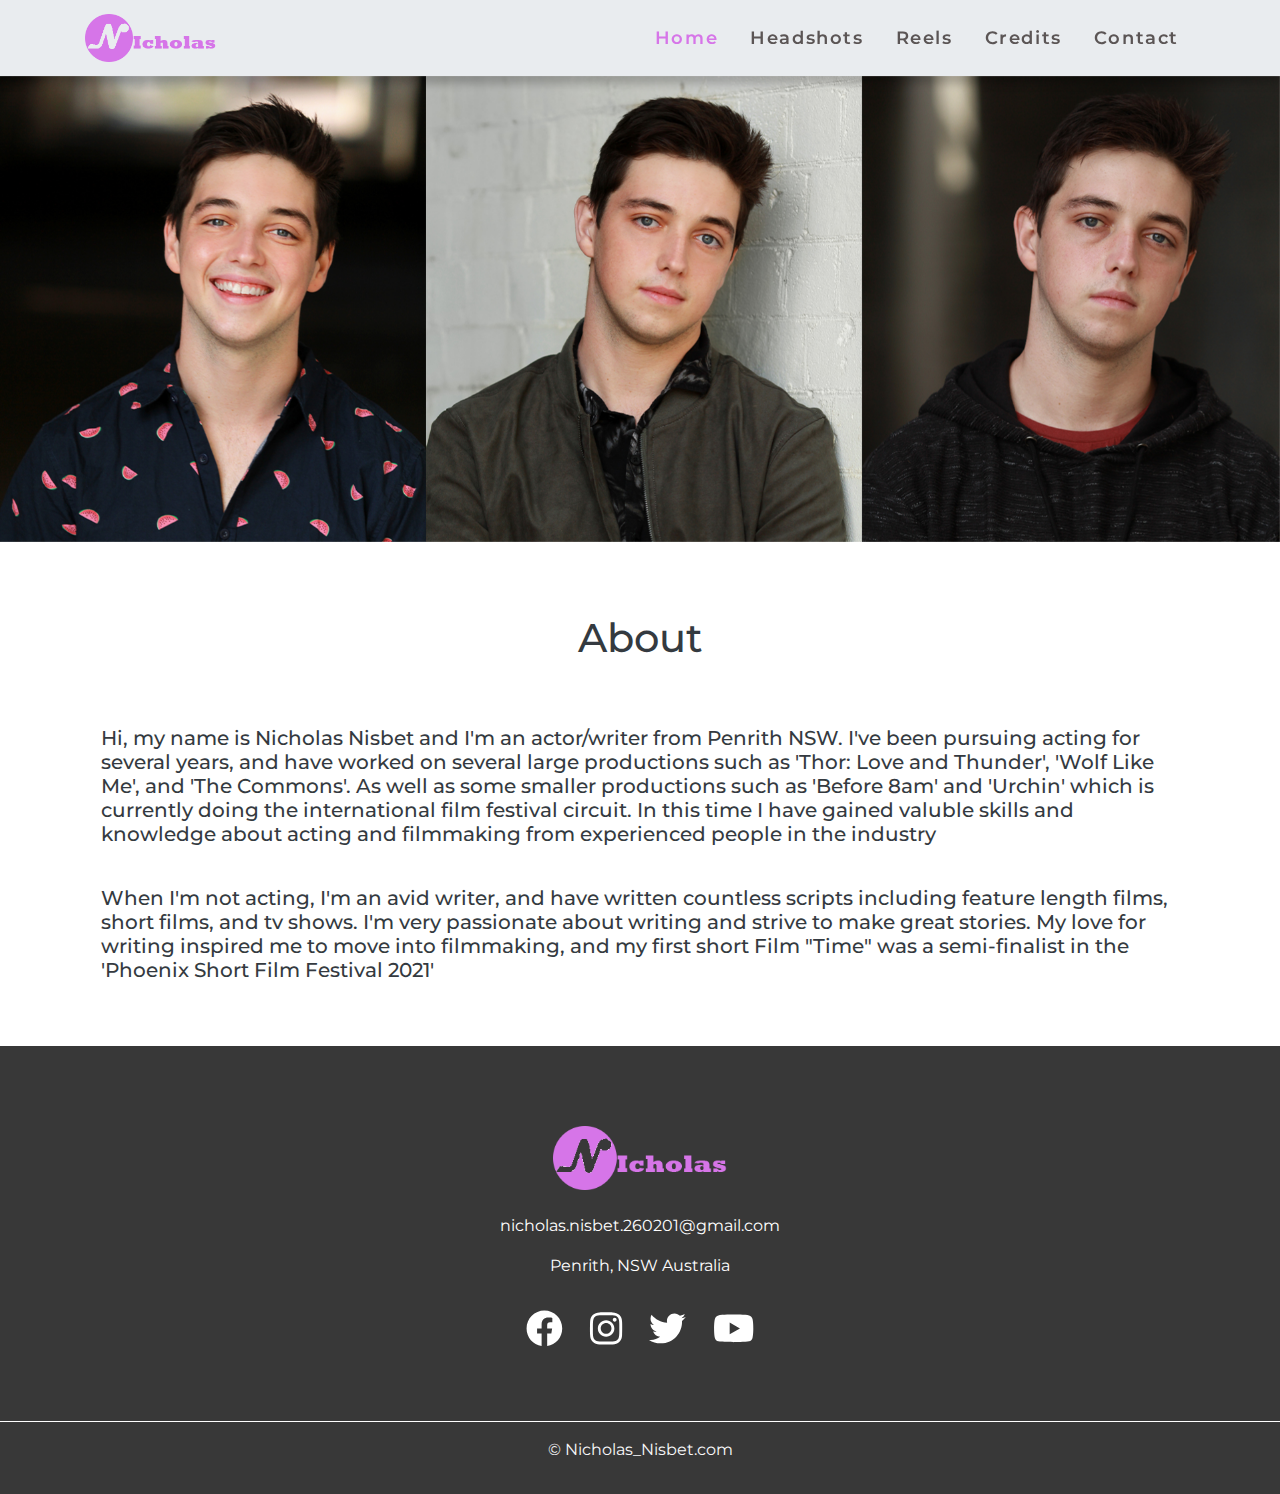
<file: index.html>
<!DOCTYPE html>
<html lang="en">
<head>
	<meta charset="UTF-8">
	<meta name="viewport" content="width=device-width, initial-scale=1.0, viewport-fit=cover">
   <meta http-equiv="X-UA-Compatible" content="ie=edge">
	<title>HTML5 Website with Bootstrap | Responsive Website Design</title>
	<link rel="shortcut icon" href="img/NNN.png">
	<!-- Bootstrap 4.5 CSS -->
	<link rel="stylesheet" href="css/bootstrap.min.css">
	<!-- Style CSS -->
	<link rel="stylesheet" href="css/style.css">
	<!-- Google Fonts -->
	<link href="https://fonts.googleapis.com/css?family=Montserrat:300,400,500,600,700&display=swap" rel="stylesheet">
</head>
<body>

	<!-- Top Bar -->
	
	<!-- End Top Bar -->


	<!-- Navigation -->
	<nav class="navbar navbar-light navbar-expand-lg">
		<div class="container">

			<a href="index.html" class="navbar-brand"><img src="img/NN.png" 
				alt=></a>

				<button class="navbar-toggler" type="button" data-toggle="collapse"
				data-target="#NavbarResponsive">
					<span class="navbar-toggler-icon"></span>
				</button>

				<div class="collapse navbar-collapse" id="NavbarResponsive">
					<ul class="navbar-nav ml-auto">
						<li class="nav-item"><a href="index.html" class="nav-link active">Home</a></li>
						<li class="nav-item"><a href="index1.html" class="nav-link">Headshots</a></li>
						<li class="nav-item"><a href="index2.html" class="nav-link">Reels</a></li>
						<li class="nav-item"><a href="index3.html" class="nav-link">Credits</a></li>
						<li class="nav-item"><a href="index4.html" class="nav-link">Contact</a></li>
					</ul>

				</div>

		</div>
	</nav>

	<!-- End Navigation -->


	<!-- Image Carousel -->

	<div id="carousel" class="carousel slide" data-ride="carousel" data-interval="">

			

		<!-- Carousel Content -->
		<div class="carousel-inner">

			<div class="carousel-item active">
				<img src="img/headshot/Hbar.jpg" alt="" class="w-100">
			</div>

		</div>
	
		<!-- End Carousel Content -->


		<!-- Previous & Next Buttons -->

		<!-- End Previous & Next Buttons -->

	</div>

	<!-- End Image Carousel -->


	<!-- Main Page Heading -->
	<div class="col-12 text-center mt-5">
		<h1 class="text-dark pt-4">About</h1>
	</div>


	<!-- Three Column Section -->

	<div class="container my-5">
		<h5 class="paragraph col-12 text-dark w-80">Hi, my name is Nicholas Nisbet and I'm an actor/writer from Penrith NSW. I've been pursuing acting for several
			years, and have worked on several large productions such as 'Thor: Love and Thunder', 'Wolf Like Me', and 'The Commons'. As well as some smaller 
		productions such as 'Before 8am' and 'Urchin' which is currently doing the international film festival circuit. In this time I have gained valuble 
		skills and knowledge about acting and filmmaking from experienced people in the industry</h5>
		<h5 class="paragraph col-12 text-dark w-80">When I'm not acting, I'm an avid writer, and have written countless scripts including feature length films, short films, and tv shows. I'm
			very passionate about writing and strive to make great stories. My love for writing inspired me to move into filmmaking, and my first short Film
		"Time" was a semi-finalist in the 'Phoenix Short Film Festival 2021'</h5>
	</div>

	<!-- End Three Column Section -->


	<!-- Emoji Navbar First -->


	<!-- Start Fixed Background IMG -->

	<!-- End Fixed Background IMG -->
 
	
	<!-- Emoji Navbar Second -->


	<!-- Modal Popup -->

		
	<!-- Start Two Column Section -->

	<!-- End Two Column Section -->


	<!-- Start Jumbotron -->

	<!-- End Jumbotron -->


	<!-- Start Footer -->

	<footer>
		<div class="container">
			<div class="row text-light text-center py-4 justify-content-center">
	
				<div class="col-sm-10 col-md-8 col-lg-6">
					<img src="img/NN.png" alt="">
					<p>nicholas.nisbet.260201@gmail.com</p>
					<p>Penrith, NSW Australia</p>
					<ul class="social pt-3">
						<li><a href="https://www.facebook.com/profile.php?id=100008552857935" target="_blank"><i class="fab fa-facebook"></i></a></li>
						<li><a href="https://www.instagram.com/nicholas_nisbet/" target="_blank"><i class="fab fa-instagram"></i></a></li>
						<li><a href="https://twitter.com/nisbet260201" target="_blank"><i class="fab fa-twitter"></i></a></li>
						<li><a href="https://www.youtube.com/channel/UCZNlBgsl5nZJW3Sr15aLjsg" target="_blank"><i class="fab fa-youtube"></i></a></li>
					</ul>
				</div>
	
			</div>
		</div>
	
	</footer>

	<!-- End Footer -->


	<!-- Start Socket -->

	<div class="socket text-light text-center py-3">
		<p>&copy; Nicholas_Nisbet.com</p>
	</div>

	<!-- End Socket -->


	<!-- Script Source Files -->

	<!-- jQuery -->
	<script src="js/jquery-3.5.1.min.js"></script>
	<!-- Bootstrap 4.5 JS -->
	<script src="js/bootstrap.min.js"></script>
	<!-- Popper JS -->
	<script src="js/popper.min.js"></script>
	<!-- Font Awesome -->
	<script src="js/all.min.js"></script>

	<!-- End Script Source Files -->
</body>
</html>
</file>
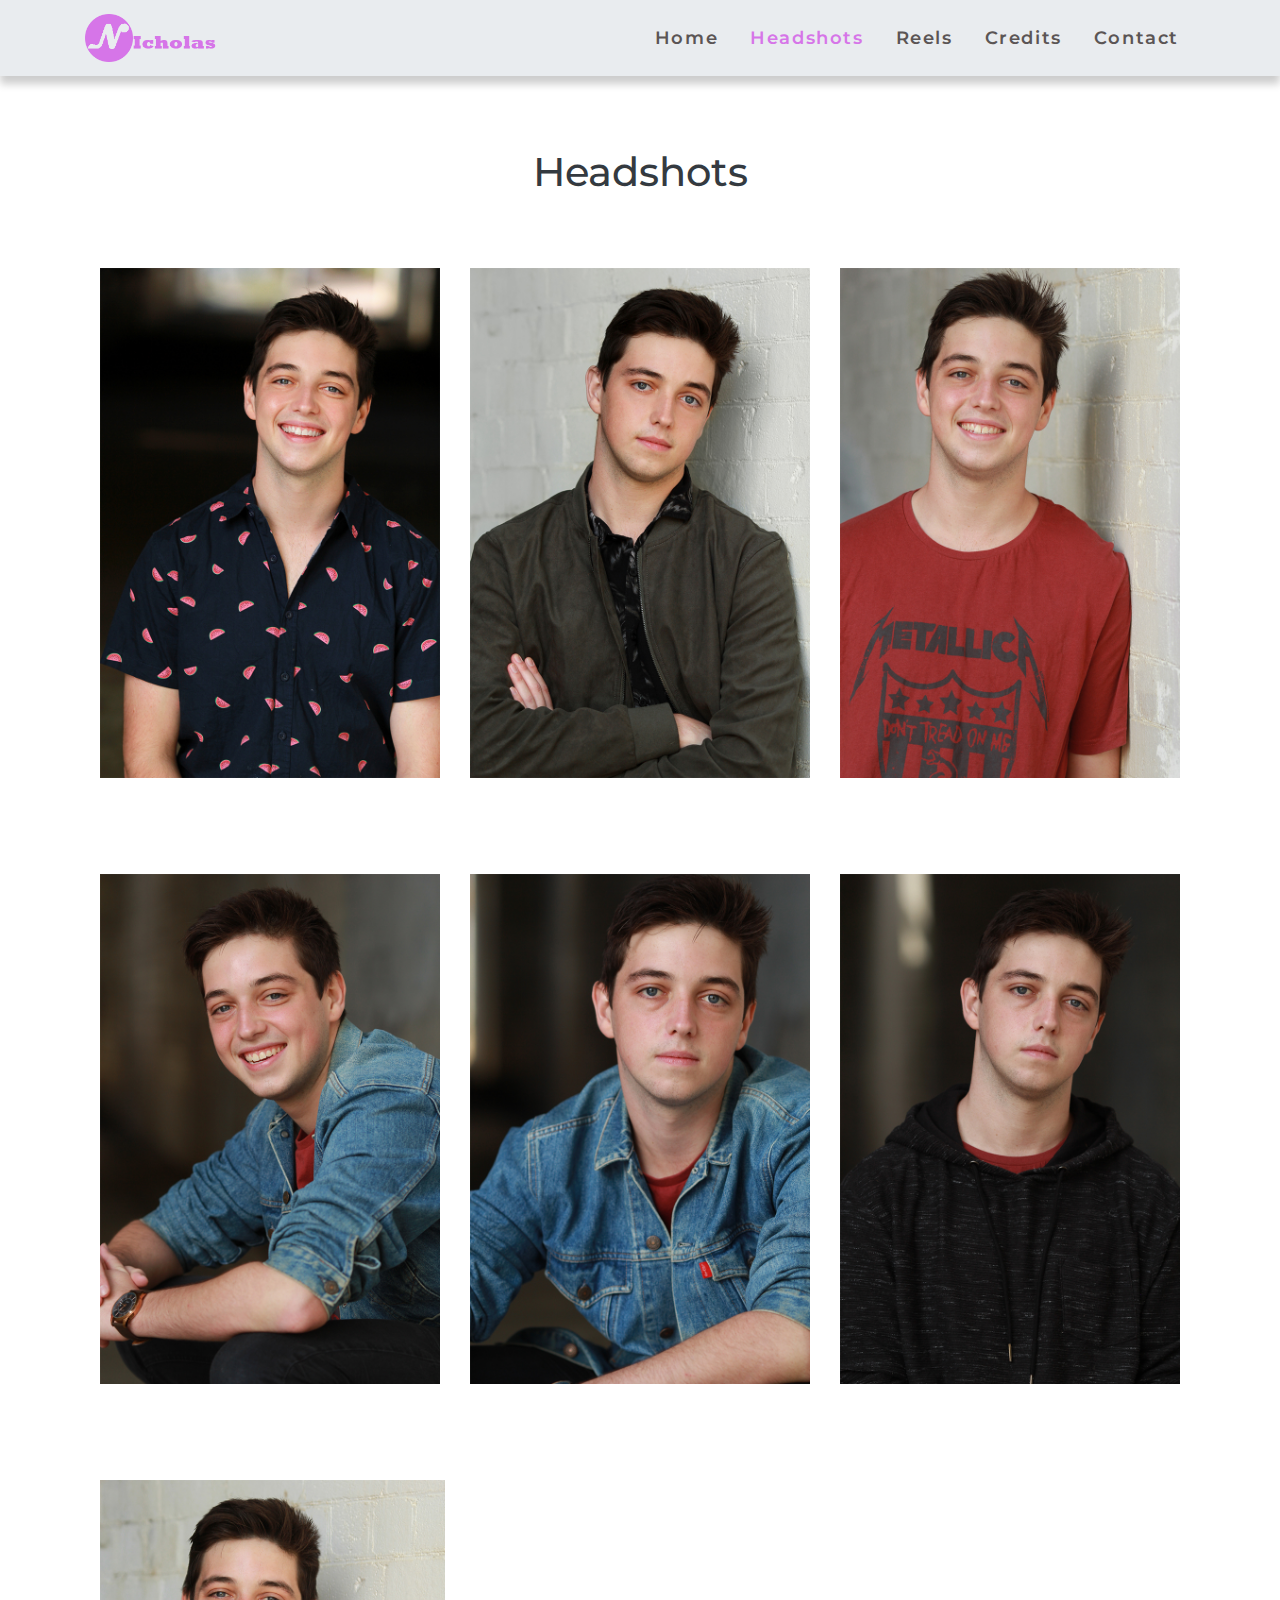
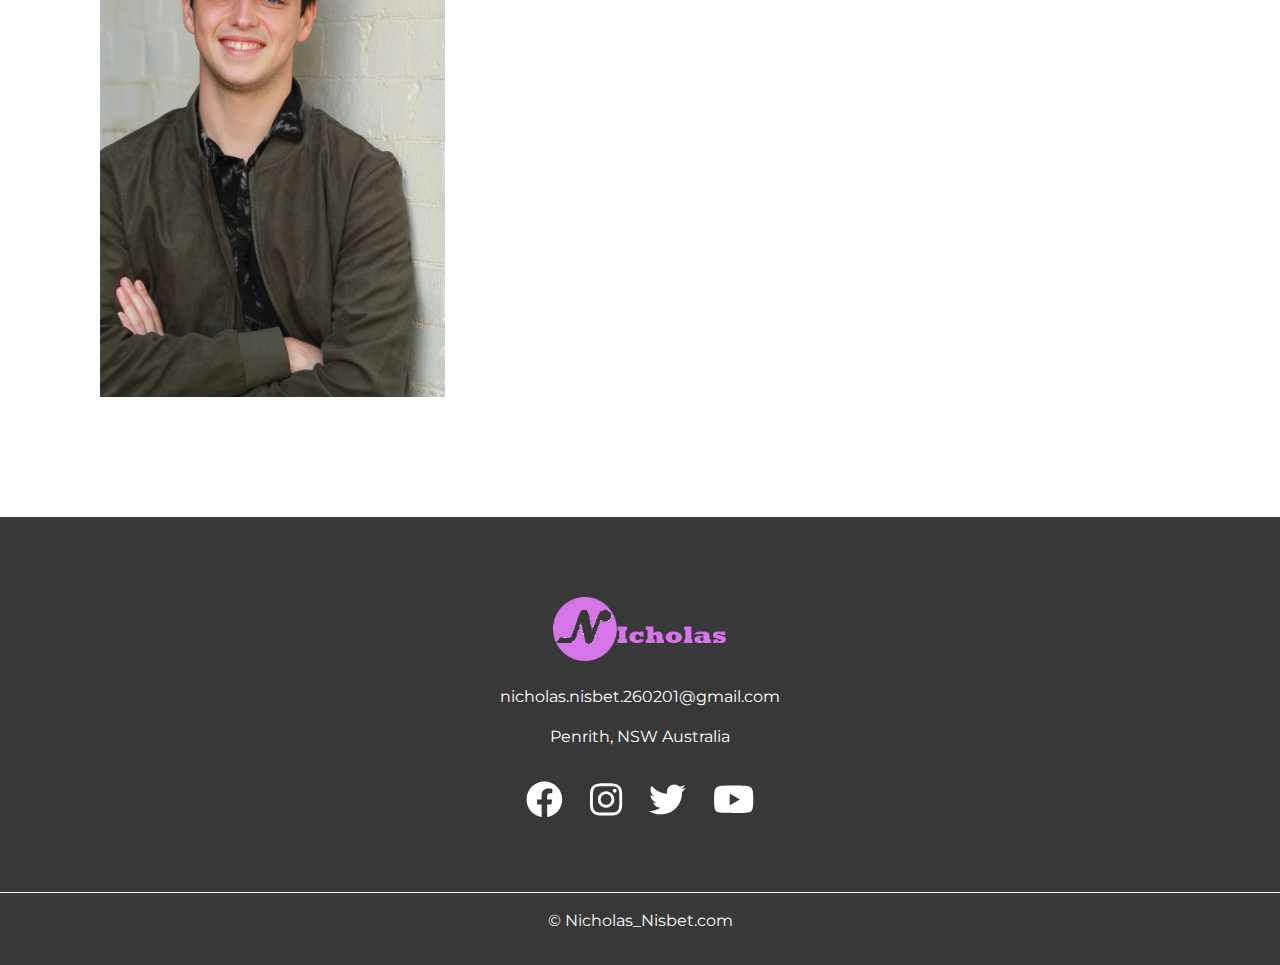
<file: index1.html>
<!DOCTYPE html>
<html lang="en">
<head>
	<meta charset="UTF-8">
	<meta name="viewport" content="width=device-width, initial-scale=1.0, viewport-fit=cover">
   <meta http-equiv="X-UA-Compatible" content="ie=edge">
	<title>HTML5 Website with Bootstrap | Responsive Website Design</title>
	<link rel="shortcut icon" href="img/NNN.png">
	<!-- Bootstrap 4.5 CSS -->
	<link rel="stylesheet" href="css/bootstrap.min.css">
	<!-- Style CSS -->
	<link rel="stylesheet" href="css/style.css">
	<!-- Google Fonts -->
	<link href="https://fonts.googleapis.com/css?family=Montserrat:300,400,500,600,700&display=swap" rel="stylesheet">
</head>
<body>

	<!-- Top Bar -->
	
	<!-- End Top Bar -->


	<!-- Navigation -->
	<nav class="navbar navbar-light navbar-expand-lg">
		<div class="container">

			<a href="index.html" class="navbar-brand"><img src="img/NN.png" 
				alt=></a>

				<button class="navbar-toggler" type="button" data-toggle="collapse"
				data-target="#NavbarResponsive">
					<span class="navbar-toggler-icon"></span>
				</button>

				<div class="collapse navbar-collapse" id="NavbarResponsive">
					<ul class="navbar-nav ml-auto">
						<li class="nav-item"><a href="index.html" class="nav-link">Home</a></li>
						<li class="nav-item"><a href="index1.html" class="nav-link active">Headshots</a></li>
						<li class="nav-item"><a href="index2.html" class="nav-link">Reels</a></li>
						<li class="nav-item"><a href="index3.html" class="nav-link">Credits</a></li>
						<li class="nav-item"><a href="index4.html" class="nav-link">Contact</a></li>
					</ul>

				</div>

		</div>
	</nav>

	<!-- End Navigation -->


	<!-- Image Carousel -->


	
		<!-- End Carousel Content -->


		<!-- Previous & Next Buttons -->

		<!-- End Previous & Next Buttons -->



	<!-- End Image Carousel -->


	<!-- Main Page Heading -->
	<div class="col-12 text-center mt-5">
		<h1 class="text-dark pt-4">Headshots</h1>
		
	</div>


	<!-- Three Column Section -->
	<div class="container">
		<div class="row my-5">

			<div class="col-md-4 my-4">
				<img src="img/headshot/H1.jpg" alt="" class="w-100">
			</div>

			<div class="col-md-4 my-4">
				<img src="img/headshot/H2.jpg" alt="" class="w-100">
			</div>

			<div class="col-md-4 my-4">
				<img src="img/headshot/H3.jpg" alt="" class="w-100">
			</div>

		</div>

		<div class="row my-5">

			<div class="col-md-4 my-4">
				<img src="img/headshot/H4.jpg" alt="" class="w-100">
			</div>

			<div class="col-md-4 my-4">
				<img src="img/headshot/H5.jpg" alt="" class="w-100">
			</div>

			<div class="col-md-4 my-4">
				<img src="img/headshot/H6.jpg" alt="" class="w-100">
			</div>

			<div class="row my-5">

				<div class="col-md-6 my-4">
					<img src="img/headshot/H7.jpg" alt="" class="w-100 h-100">
				</div>
	
			</div>

		</div>


	</div>

	
	<!-- End Three Column Section -->


	<!-- Emoji Navbar First -->


	<!-- Start Fixed Background IMG -->

	<!-- End Fixed Background IMG -->
 
	
	<!-- Emoji Navbar Second -->


	<!-- Modal Popup -->

		
	<!-- Start Two Column Section -->

	<!-- End Two Column Section -->


	<!-- Start Jumbotron -->

	<!-- End Jumbotron -->


	<!-- Start Footer -->

	<footer>
		<div class="container">
			<div class="row text-light text-center py-4 justify-content-center">
	
				<div class="col-sm-10 col-md-8 col-lg-6">
					<img src="img/NN.png" alt="">
					<p>nicholas.nisbet.260201@gmail.com</p>
					<p>Penrith, NSW Australia</p>
					<ul class="social pt-3">
						<li><a href="https://www.facebook.com/profile.php?id=100008552857935" target="_blank"><i class="fab fa-facebook"></i></a></li>
						<li><a href="https://www.instagram.com/nicholas_nisbet/" target="_blank"><i class="fab fa-instagram"></i></a></li>
						<li><a href="https://twitter.com/nisbet260201" target="_blank"><i class="fab fa-twitter"></i></a></li>
						<li><a href="https://www.youtube.com/channel/UCZNlBgsl5nZJW3Sr15aLjsg" target="_blank"><i class="fab fa-youtube"></i></a></li>
					</ul>
				</div>
	
			</div>
		</div>
	
	</footer>

	<!-- End Footer -->


	<!-- Start Socket -->

	<div class="socket text-light text-center py-3">
		<p>&copy; Nicholas_Nisbet.com</p>
	</div>

	<!-- End Socket -->


	<!-- Script Source Files -->

	<!-- jQuery -->
	<script src="js/jquery-3.5.1.min.js"></script>
	<!-- Bootstrap 4.5 JS -->
	<script src="js/bootstrap.min.js"></script>
	<!-- Popper JS -->
	<script src="js/popper.min.js"></script>
	<!-- Font Awesome -->
	<script src="js/all.min.js"></script>

	<!-- End Script Source Files -->
</body>
</html>
</file>
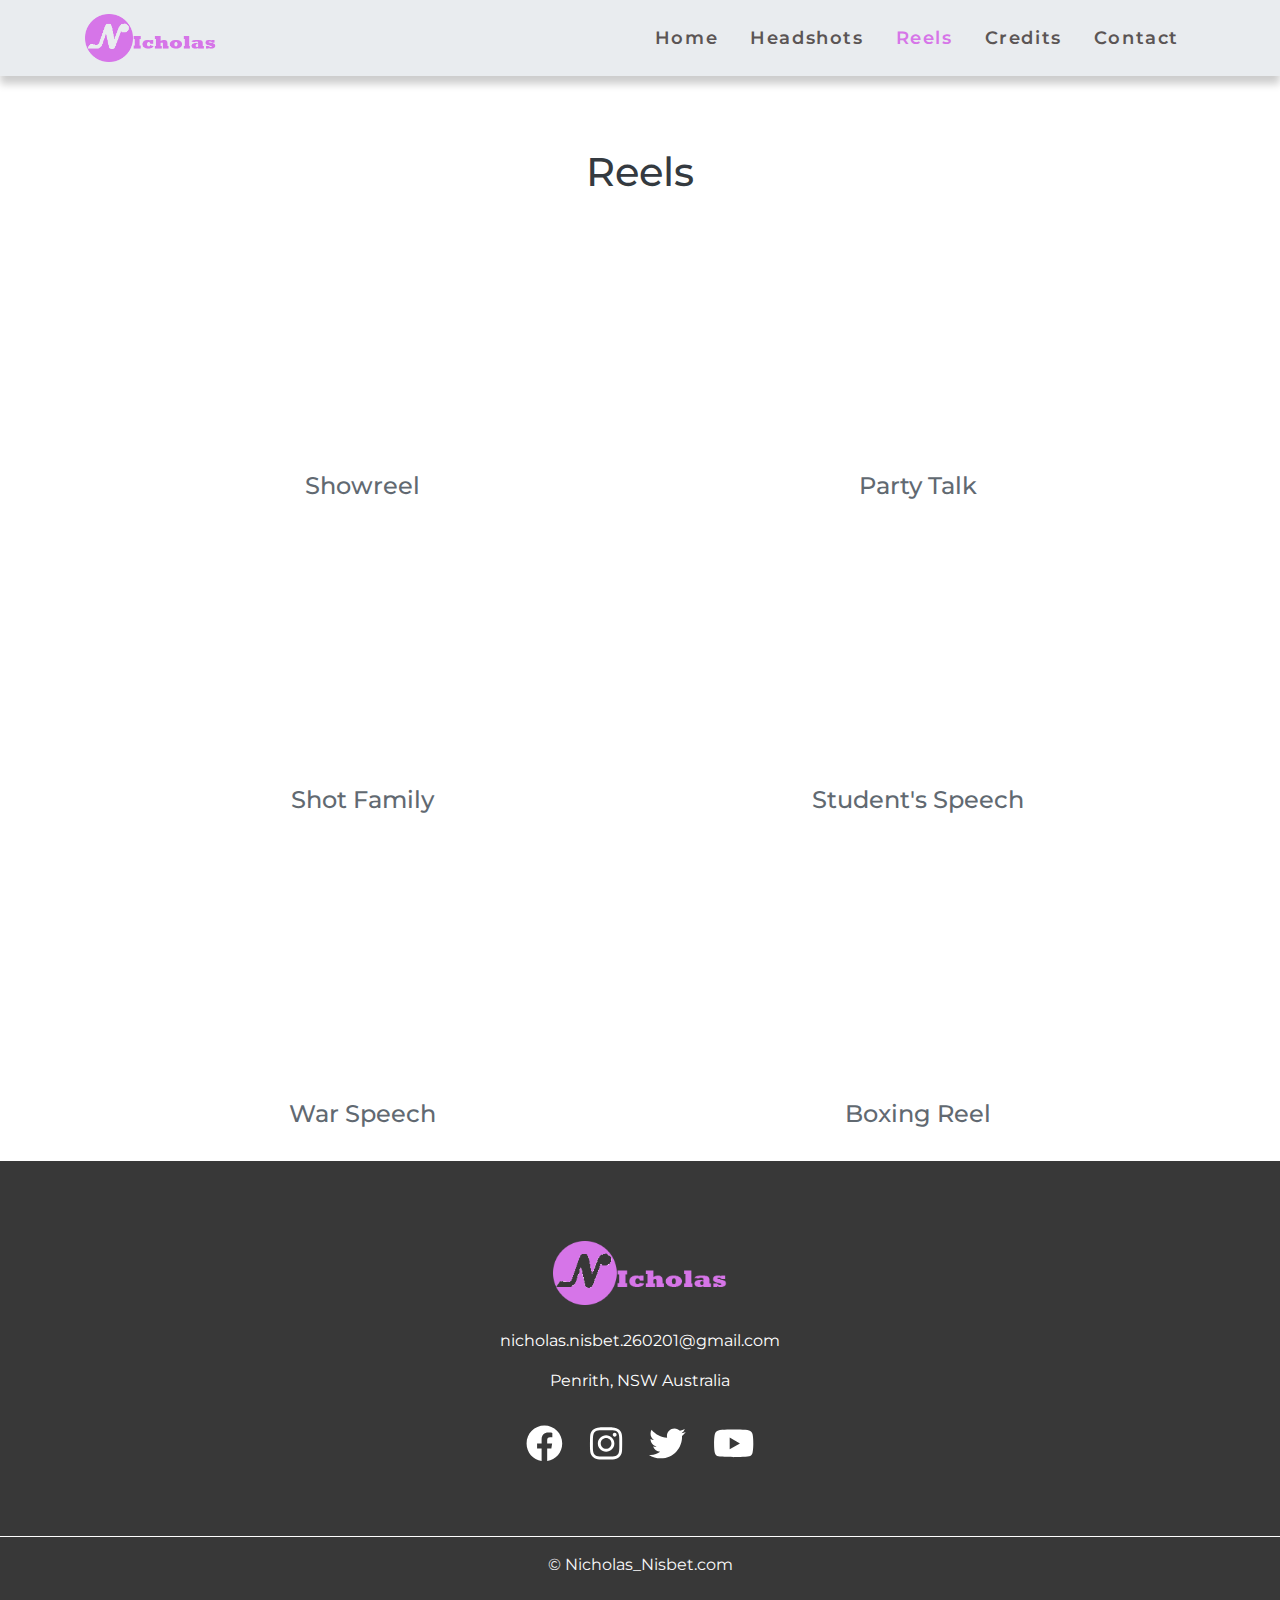
<file: index2.html>
<!DOCTYPE html>
<html lang="en">
<head>
	<meta charset="UTF-8">
	<meta name="viewport" content="width=device-width, initial-scale=1.0, viewport-fit=cover">
   <meta http-equiv="X-UA-Compatible" content="ie=edge">
	<title>HTML5 Website with Bootstrap | Responsive Website Design</title>
	<link rel="shortcut icon" href="img/NNN.png">
	<!-- Bootstrap 4.5 CSS -->
	<link rel="stylesheet" href="css/bootstrap.min.css">
	<!-- Style CSS -->
	<link rel="stylesheet" href="css/style.css">
	<!-- Google Fonts -->
	<link href="https://fonts.googleapis.com/css?family=Montserrat:300,400,500,600,700&display=swap" rel="stylesheet">
</head>
<body>

	<!-- Top Bar -->
	
	<!-- End Top Bar -->


	<!-- Navigation -->
	<nav class="navbar navbar-light navbar-expand-lg">
		<div class="container">

			<a href="index.html" class="navbar-brand"><img src="img/NN.png" 
				alt=></a>

				<button class="navbar-toggler" type="button" data-toggle="collapse"
				data-target="#NavbarResponsive">
					<span class="navbar-toggler-icon"></span>
				</button>

				<div class="collapse navbar-collapse" id="NavbarResponsive">
					<ul class="navbar-nav ml-auto">
						<li class="nav-item"><a href="index.html" class="nav-link">Home</a></li>
						<li class="nav-item"><a href="index1.html" class="nav-link">Headshots</a></li>
						<li class="nav-item"><a href="index2.html" class="nav-link active">Reels</a></li>
						<li class="nav-item"><a href="index3.html" class="nav-link">Credits</a></li>
						<li class="nav-item"><a href="index4.html" class="nav-link">Contact</a></li>
					</ul>

				</div>

		</div>
	</nav>

	<!-- End Navigation -->


	<!-- Image Carousel -->

	

		<!-- Carousel Content -->
	
		<!-- End Carousel Content -->


		<!-- Previous & Next Buttons -->

		<!-- End Previous & Next Buttons -->


	<!-- End Image Carousel -->


	<!-- Main Page Heading -->

    <div class="col-12 text-center mt-5">
		<h1 class="text-dark pt-4">Reels</h1>
		
	</div>
	
	<!-- Three Column Section -->

   <div class="container">


    <div class="row my-4">

        <div class="col-md-6 my-5">
            <iframe src="https://player.vimeo.com/video/724147615?h=02967a4c1a&amp;badge=0&amp;autopause=0&amp;player_id=0&amp;app_id=58479" frameborder="0" class="w-100 h-100" allowfullscreen></iframe>
            <h4 class="my-1 text-center">Showreel</h4>
        </div>

        <div class="col-md-6 my-5">
            <iframe src="https://player.vimeo.com/video/724148253?h=af5beedce0&amp;badge=0&amp;autopause=0&amp;player_id=0&amp;app_id=58479" frameborder="0" class="w-100 h-100" allowfullscreen></iframe>
            <h4 class="my-1 text-center">Party Talk</h4>
        </div>

    </div>


    <div class="row my-4">

        <div class="col-md-6 my-5">
            <iframe src="https://player.vimeo.com/video/724147989?h=d3a48980ab&amp;badge=0&amp;autopause=0&amp;player_id=0&amp;app_id=58479" frameborder="0" class="w-100 h-100" allowfullscreen></iframe>
            <h4 class="my-1 text-center">Shot Family</h4>
        </div>

        <div class="col-md-6 my-5">
            <iframe src="https://player.vimeo.com/video/724148023?h=907656b93a&amp;badge=0&amp;autopause=0&amp;player_id=0&amp;app_id=58479" frameborder="0" class="w-100 h-100" allowfullscreen></iframe>
            <h4 class="my-1 text-center">Student's Speech</h4>
        </div>

    </div>


    <div class="row my-4">

        <div class="col-md-6 my-5">
            <iframe src="https://player.vimeo.com/video/724147937?h=bf379efdcd&badge=0&autopause=0&player_id=0&app_id=58479/embed" frameborder="0" class="w-100 h-100" allowfullscreen></iframe>
            <h4 class="my-1 text-center">War Speech</h4>
        </div>

        <div class="col-md-6 my-5">
            <iframe src="https://player.vimeo.com/video/724147837?h=189cb65ee2&amp;badge=0&amp;autopause=0&amp;player_id=0&amp;app_id=58479" frameborder="0" class="w-100 h-100" allowfullscreen></iframe>
            <h4 class="my-1 text-center">Boxing Reel</h4>
        </div>

    </div>


</div>
	<!-- End Three Column Section -->


	<!-- Emoji Navbar First -->


	<!-- Start Fixed Background IMG -->

	<!-- End Fixed Background IMG -->
 
	
	<!-- Emoji Navbar Second -->


	<!-- Modal Popup -->

		
	<!-- Start Two Column Section -->

	<!-- End Two Column Section -->


	<!-- Start Jumbotron -->

	<!-- End Jumbotron -->


	<!-- Start Footer -->

	<footer>
		<div class="container">
			<div class="row text-light text-center py-4 justify-content-center">
	
				<div class="col-sm-10 col-md-8 col-lg-6">
					<img src="img/NN.png" alt="">
					<p>nicholas.nisbet.260201@gmail.com</p>
					<p>Penrith, NSW Australia</p>
					<ul class="social pt-3">
						<li><a href="https://www.facebook.com/profile.php?id=100008552857935" target="_blank"><i class="fab fa-facebook"></i></a></li>
						<li><a href="https://www.instagram.com/nicholas_nisbet/" target="_blank"><i class="fab fa-instagram"></i></a></li>
						<li><a href="https://twitter.com/nisbet260201" target="_blank"><i class="fab fa-twitter"></i></a></li>
						<li><a href="https://www.youtube.com/channel/UCZNlBgsl5nZJW3Sr15aLjsg" target="_blank"><i class="fab fa-youtube"></i></a></li>
					</ul>
				</div>
	
			</div>
		</div>
	
	</footer>

	<!-- End Footer -->


	<!-- Start Socket -->

	<div class="socket text-light text-center py-3">
		<p>&copy; Nicholas_Nisbet.com</p>
	</div>

	<!-- End Socket -->


	<!-- Script Source Files -->

	<!-- jQuery -->
	<script src="js/jquery-3.5.1.min.js"></script>
	<!-- Bootstrap 4.5 JS -->
	<script src="js/bootstrap.min.js"></script>
	<!-- Popper JS -->
	<script src="js/popper.min.js"></script>
	<!-- Font Awesome -->
	<script src="js/all.min.js"></script>

	<!-- End Script Source Files -->
</body>
</html>
</file>
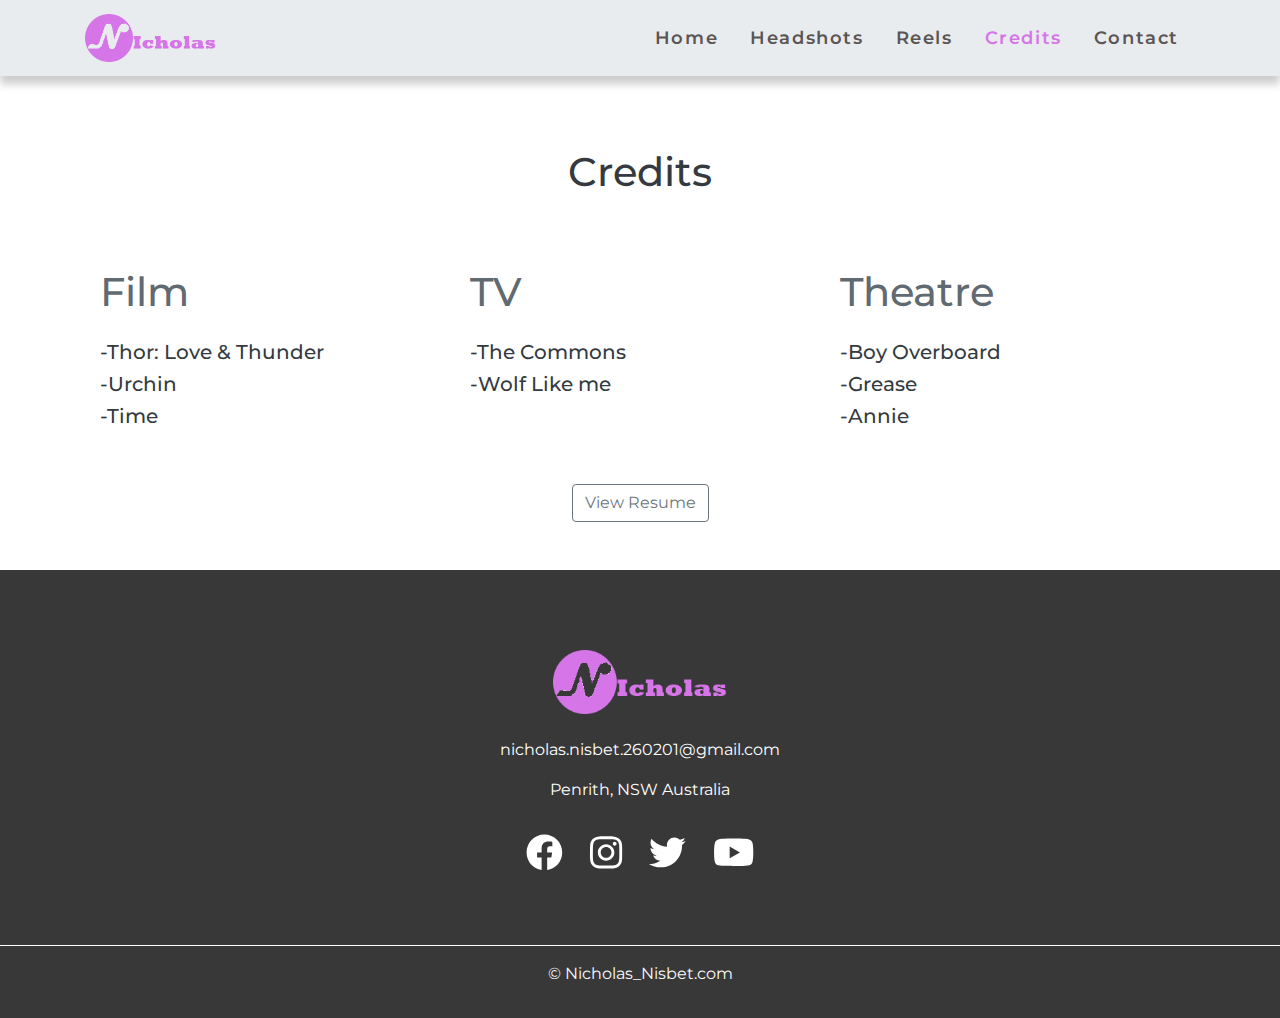
<file: index3.html>
<!DOCTYPE html>
<html lang="en">
<head>
	<meta charset="UTF-8">
	<meta name="viewport" content="width=device-width, initial-scale=1.0, viewport-fit=cover">
   <meta http-equiv="X-UA-Compatible" content="ie=edge">
	<title>HTML5 Website with Bootstrap | Responsive Website Design</title>
	<link rel="shortcut icon" href="img/NNN.png">
	<!-- Bootstrap 4.5 CSS -->
	<link rel="stylesheet" href="css/bootstrap.min.css">
	<!-- Style CSS -->
	<link rel="stylesheet" href="css/style.css">
	<!-- Google Fonts -->
	<link href="https://fonts.googleapis.com/css?family=Montserrat:300,400,500,600,700&display=swap" rel="stylesheet">
</head>
<body>

	<!-- Top Bar -->
	
	<!-- End Top Bar -->


	<!-- Navigation -->
	<nav class="navbar navbar-light navbar-expand-lg">
		<div class="container">

			<a href="index.html" class="navbar-brand"><img src="img/NN.png" 
				alt=></a>

				<button class="navbar-toggler" type="button" data-toggle="collapse"
				data-target="#NavbarResponsive">
					<span class="navbar-toggler-icon"></span>
				</button>

				<div class="collapse navbar-collapse" id="NavbarResponsive">
					<ul class="navbar-nav ml-auto">
						<li class="nav-item"><a href="index.html" class="nav-link">Home</a></li>
						<li class="nav-item"><a href="index1.html" class="nav-link">Headshots</a></li>
						<li class="nav-item"><a href="index2.html" class="nav-link">Reels</a></li>
						<li class="nav-item"><a href="index3.html" class="nav-link active">Credits</a></li>
						<li class="nav-item"><a href="index4.html" class="nav-link">Contact</a></li>
					</ul>

				</div>

		</div>
	</nav>

	<!-- End Navigation -->


	<!-- Image Carousel -->


		<!-- Carousel Content -->
		
		<!-- End Carousel Content -->


		<!-- Previous & Next Buttons -->

		<!-- End Previous & Next Buttons -->

	</div>

	<!-- End Image Carousel -->


	<!-- Main Page Heading -->
	<div class="col-12 text-center mt-5">
		<h1 class="text-dark pt-4">Credits</h1>
	</div>


	<!-- Three Column Section -->

    <div class="container">

        <div class="row my-5">

            <div class="col-md-4">
                <h1 class="my-4">Film</h1>
                <h5 class="text-dark">-Thor: Love & Thunder</h5>
                <h5 class="text-dark">-Urchin</h5>
                <h5 class=text-dark>-Time</h5>
            </div>

            <div class="col-md-4">
                <h1 class="my-4">TV</h1>
                <h5 class="text-dark">-The Commons</h5>
                <h5 class="text-dark">-Wolf Like me</h5>
            </div>

            <div class="col-md-4">
                <h1 class="my-4">Theatre</h1>
                <h5 class="text-dark">-Boy Overboard</h5>
                <h5 class="text-dark">-Grease</h5>
                <h5 class="text-dark">-Annie</h5>
            </div>

        </div>

    </div>
    

	<!-- End Three Column Section -->


	<!-- Emoji Navbar First -->


	<!-- Start Fixed Background IMG -->

	<!-- End Fixed Background IMG -->
 
	
	<!-- Emoji Navbar Second -->


	<!-- Modal Popup -->

		
	<!-- Start Two Column Section -->

    <div class="about-me-button text-center mb-5">
        <a type="button" class="btn btn-outline-secondary" href="resume.pdf" download>View Resume</a>
    </div>
  

	<!-- End Two Column Section -->


	<!-- Start Jumbotron -->

	<!-- End Jumbotron -->


	<!-- Start Footer -->

	<footer>
		<div class="container">
			<div class="row text-light text-center py-4 justify-content-center">
	
				<div class="col-sm-10 col-md-8 col-lg-6">
					<img src="img/NN.png" alt="">
					<p>nicholas.nisbet.260201@gmail.com</p>
					<p>Penrith, NSW Australia</p>
					<ul class="social pt-3">
						<li><a href="https://www.facebook.com/profile.php?id=100008552857935" target="_blank"><i class="fab fa-facebook"></i></a></li>
						<li><a href="https://www.instagram.com/nicholas_nisbet/" target="_blank"><i class="fab fa-instagram"></i></a></li>
						<li><a href="https://twitter.com/nisbet260201" target="_blank"><i class="fab fa-twitter"></i></a></li>
						<li><a href="https://www.youtube.com/channel/UCZNlBgsl5nZJW3Sr15aLjsg" target="_blank"><i class="fab fa-youtube"></i></a></li>
					</ul>
				</div>
	
			</div>
		</div>
	
	</footer>

	<!-- End Footer -->


	<!-- Start Socket -->

	<div class="socket text-light text-center py-3">
		<p>&copy; Nicholas_Nisbet.com</p>
	</div>

	<!-- End Socket -->


	<!-- Script Source Files -->

	<!-- jQuery -->
	<script src="js/jquery-3.5.1.min.js"></script>
	<!-- Bootstrap 4.5 JS -->
	<script src="js/bootstrap.min.js"></script>
	<!-- Popper JS -->
	<script src="js/popper.min.js"></script>
	<!-- Font Awesome -->
	<script src="js/all.min.js"></script>

	<!-- End Script Source Files -->
</body>
</html>
</file>
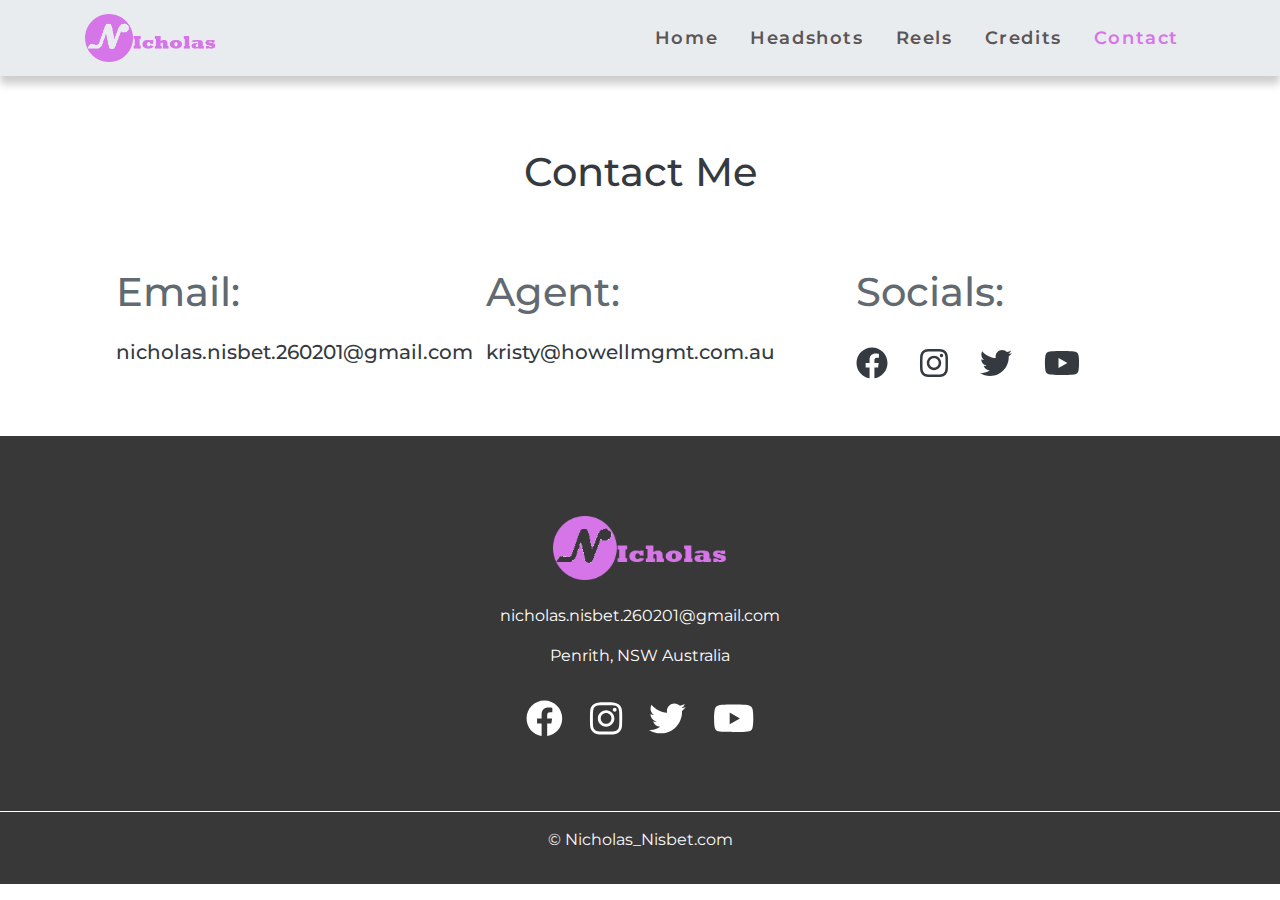
<file: index4.html>
<!DOCTYPE html>
<html lang="en">
<head>
	<meta charset="UTF-8">
	<meta name="viewport" content="width=device-width, initial-scale=1.0, viewport-fit=cover">
   <meta http-equiv="X-UA-Compatible" content="ie=edge">
	<title>HTML5 Website with Bootstrap | Responsive Website Design</title>
	<link rel="shortcut icon" href="img/NNN.png">
	<!-- Bootstrap 4.5 CSS -->
	<link rel="stylesheet" href="css/bootstrap.min.css">
	<!-- Style CSS -->
	<link rel="stylesheet" href="css/style.css">
	<!-- Google Fonts -->
	<link href="https://fonts.googleapis.com/css?family=Montserrat:300,400,500,600,700&display=swap" rel="stylesheet">
</head>
<body>

	<!-- Top Bar -->
	
	<!-- End Top Bar -->


	<!-- Navigation -->
	<nav class="navbar navbar-light navbar-expand-lg">
		<div class="container">

			<a href="index.html" class="navbar-brand"><img src="img/NN.png" 
				alt=></a>

				<button class="navbar-toggler" type="button" data-toggle="collapse"
				data-target="#NavbarResponsive">
					<span class="navbar-toggler-icon"></span>
				</button>

				<div class="collapse navbar-collapse" id="NavbarResponsive">
					<ul class="navbar-nav ml-auto">
						<li class="nav-item"><a href="index.html" class="nav-link">Home</a></li>
						<li class="nav-item"><a href="index1.html" class="nav-link">Headshots</a></li>
						<li class="nav-item"><a href="index2.html" class="nav-link">Reels</a></li>
						<li class="nav-item"><a href="index3.html" class="nav-link">Credits</a></li>
						<li class="nav-item"><a href="index4.html" class="nav-link active">Contact</a></li>
					</ul>

				</div>

		</div>
	</nav>

	<!-- End Navigation -->


	<!-- Image Carousel -->

		<!-- Carousel Content -->


	
		<!-- End Carousel Content -->


		<!-- Previous & Next Buttons -->

		<!-- End Previous & Next Buttons -->

	</div>

	<!-- End Image Carousel -->


	<!-- Main Page Heading -->
	<div class="col-12 text-center mt-5">
		<h1 class="text-dark pt-4">Contact Me</h1>
	</div>


	<!-- Three Column Section -->

	<div class="container">

        <div class="row my-5">

			<div class="col-md-4">
                <h1 class="my-4 mx-3">Email:</h1>
                <h5 class="text-dark mx-3"> nicholas.nisbet.260201@gmail.com</h5>
            </div>

            <div class="col-md-4">
                <h1 class="my-4 mx-3">Agent:</h1>
                <h5 class="text-dark mx-3">kristy@howellmgmt.com.au</h5>
            </div>

			<div class="col-md-4">
                <h1 class="my-4 mx-3">Socials:</h1>
                <ul class="social-contact mx-0">
					<li><a href="https://www.facebook.com/profile.php?id=100008552857935" target="_blank"><i class="fab fa-facebook text-dark"></i></a></li>
					<li><a href="https://www.instagram.com/nicholas_nisbet/" target="_blank"><i class="fab fa-instagram text-dark"></i></a></li>
					<li><a href="https://twitter.com/nisbet260201" target="_blank"><i class="fab fa-twitter text-dark"></i></a></li>
					<li><a href="https://www.youtube.com/channel/UCZNlBgsl5nZJW3Sr15aLjsg" target="_blank"><i class="fab fa-youtube text-dark"></i></a></li>
				</ul>
            </div>

        </div>

    </div>

	<!-- End Three Column Section -->


	<!-- Emoji Navbar First -->


	<!-- Start Fixed Background IMG -->

	<!-- End Fixed Background IMG -->
 
	
	<!-- Emoji Navbar Second -->


	<!-- Modal Popup -->

		
	<!-- Start Two Column Section -->

	<!-- End Two Column Section -->


	<!-- Start Jumbotron -->

	<!-- End Jumbotron -->


	<!-- Start Footer -->

	<footer>
		<div class="container">
			<div class="row text-light text-center py-4 justify-content-center">
				
				<div class="col-sm-10 col-md-8 col-lg-6">
					<img src="img/NN.png"alt="">
					<p>nicholas.nisbet.260201@gmail.com</p>
					<p>Penrith, NSW Australia</p>
					<ul class="social pt-3">
						<li><a href="https://www.facebook.com/profile.php?id=100008552857935" target="_blank"><i class="fab fa-facebook"></i></a></li>
						<li><a href="https://www.instagram.com/nicholas_nisbet/" target="_blank"><i class="fab fa-instagram"></i></a></li>
						<li><a href="https://twitter.com/nisbet260201" target="_blank"><i class="fab fa-twitter"></i></a></li>
						<li><a href="https://www.youtube.com/channel/UCZNlBgsl5nZJW3Sr15aLjsg" target="_blank"><i class="fab fa-youtube"></i></a></li>
					</ul>
				</div>

			</div>
		</div>
	
	</footer>

	<!-- End Footer -->


	<!-- Start Socket -->

	<div class="socket text-light text-center py-3">
		<p>&copy; Nicholas_Nisbet.com</p>
	</div>

	<!-- End Socket -->


	<!-- Script Source Files -->

	<!-- jQuery -->
	<script src="js/jquery-3.5.1.min.js"></script>
	<!-- Bootstrap 4.5 JS -->
	<script src="js/bootstrap.min.js"></script>
	<!-- Popper JS -->
	<script src="js/popper.min.js"></script>
	<!-- Font Awesome -->
	<script src="js/all.min.js"></script>

	<!-- End Script Source Files -->
</body>
</html>
</file>
<file: css/style.css>
/*-- Body Reset --*/
body {
  overflow-x: hidden;
  font-family: 'Montserrat', sans-serif;
  color: #616971;
}

/*============= TOP BAR HEADER =============*/

.top-bar{
  background: #7aaec4;
  height: 2.8rem;
  padding: 0.5rem 0;
}
.top-bar a {
color: white;
text-decoration: none;
font-size: 1.1rem;
}

/*============= NAVIGATION =============*/

.navbar-brand img {
  height: 3rem;
}
.navbar {
  background-color:#e9ecef;
  font-size: 1.15rem;
  font-weight: 600;
  letter-spacing: 0.1rem;
  box-shadow: 0 0.5rem 0.5rem rgba(0, 0, 0, 0.2);
  z-index: 1;
}



.nav-item {
  padding: 0.5rem;
}
.nav-link {
  color:#5b5555!important;
}
.nav-link.active,
.nav-link:hover {
  color:#d675e8!important;
}




/*============= CAROUSEL =============*/

/*---Change Carousel Transition Speed --*/

/*-- Carousel Content --*/

.paragraph{
  padding:1rem;
}

.social-contact{
  font-size: 2rem;
  list-style-type: none;
  display: flex;
  max-width: 16rem;
  margin: 0 auto;
  padding: 0;
}

.social-contact li{
  margin: 0 auto;
}



/*===== FIXED BACKGROUND IMG =====*/

.fixed-background {
  overflow: hidden; /*-- Correction for iOS --*/
}


/*-- Emoji Navbar --*/



/*============= FOOTER =============*/

footer{
  background-color: #383838;
  padding: 2rem 3rem 3rem;
  }
  
footer img{
  height:4rem;
  margin: 1.5rem auto;
}

footer p, footer a{
  color: white;
}

ul.social {
list-style-type: none;
display: flex;
max-width: 16rem;
margin: 0 auto;
padding: 0;
}

ul.social li {
  margin: 0 auto;
}

footer .svg-inline--fa{
  font-size: 2.3rem;
}

footer .svg-inline--fa:hover {
  color: #d675e8;
}



/*============= SOCKET =============*/

.socket {
  background-color: #383838;
  border-top: .1rem solid white;
}

/*============= MEDIA QUERIES =============*/

/* Devices under 1199px (xl) */
@media (max-width: 1199.98px) {

}
/* Devices under 768px (md) */
@media (max-width: 767.98px) {

}


/*============ BOOTSTRAP BREAK POINTS:

Extra small (xs) devices (portrait phones, less than 576px)
No media query since this is the default in Bootstrap

Small (sm) devices (landscape phones, 576px and up)
@media (min-width: 576px) { ... }

Medium (md) devices (tablets, 768px and up)
@media (min-width: 768px) { ... }

Large (lg) devices (desktops, 992px and up)
@media (min-width: 992px) { ... }

Extra (xl) large devices (large desktops, 1200px and up)
@media (min-width: 1200px) { ... }

=============*/

/*-- Bootstrap Mobile Gutter Fix --*/
.row, .container-fluid {
  margin-left: 0px !important;
  margin-right: 0px !important;
}

/*-- Fixed Background Image --*/
.fixed-background {
  position: relative;
  width: 100%;
  z-index: 1000!important;
}
.fixed-wrap {
  clip: rect(0, auto, auto, 0);
  position: absolute;
  top: 0;
  left: 0;
  width: 100%;
  height: 100%;
  z-index: -999 !important;
}
.fixed {
  z-index: -999!important;
  display: block;
  top: 0;
  left: 0;
  width: 100%;
  height: 100%;
  background-size: cover;
  background-position: center center;
  -webkit-transform: translateZ(0);
  transform: translateZ(0);
  will-change: transform;
}
</file>
